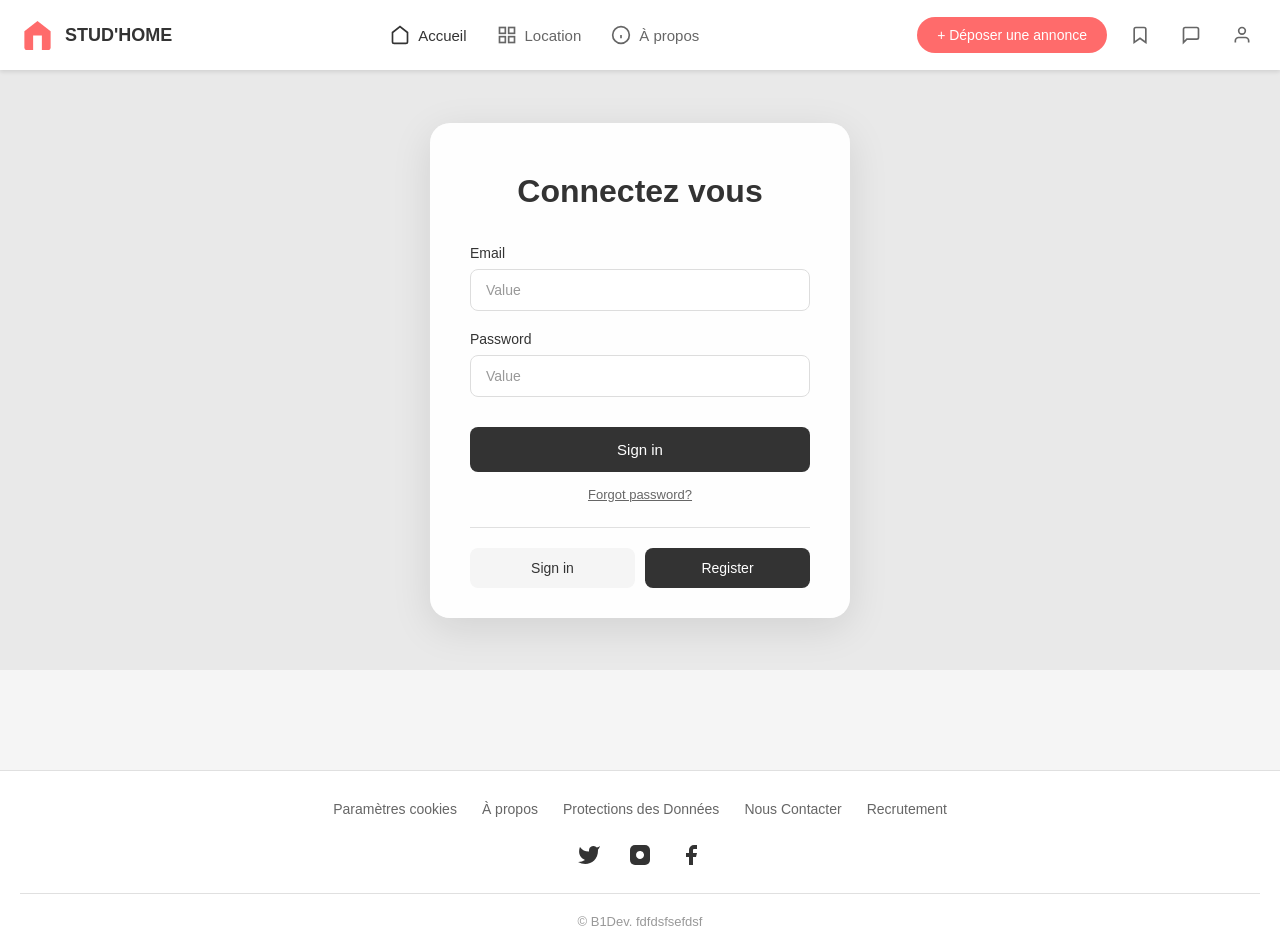
<file: connection.html>
<!DOCTYPE html>
<html lang="fr">
<head>
    <meta charset="UTF-8">
    <meta name="viewport" content="width=device-width, initial-scale=1.0">
    <title>Stud'Home - Connexion</title>
    <link rel="stylesheet" href="connection.css">
</head>
<body>
    <header class="header">
        <div class="container">
            <div class="logo">
                <svg class="logo-icon" viewBox="0 0 24 24" fill="none" xmlns="http://www.w3.org/2000/svg">
                    <path d="M3 9l9-7 9 7v11a2 2 0 0 1-2 2H5a2 2 0 0 1-2-2z" fill="#FF6B6B"/>
                    <polyline points="9 22 9 12 15 12 15 22" fill="#fff"/>
                </svg>
                <span class="logo-text">STUD'HOME</span>
            </div>
            
            <nav class="nav">
                <a href="#" class="nav-link active">
                    <svg width="20" height="20" viewBox="0 0 24 24" fill="none" stroke="currentColor" stroke-width="2">
                        <path d="M3 9l9-7 9 7v11a2 2 0 0 1-2 2H5a2 2 0 0 1-2-2z"/>
                    </svg>
                    Accueil
                </a>
                <a href="#" class="nav-link">
                    <svg width="20" height="20" viewBox="0 0 24 24" fill="none" stroke="currentColor" stroke-width="2">
                        <rect x="3" y="3" width="7" height="7"/>
                        <rect x="14" y="3" width="7" height="7"/>
                        <rect x="14" y="14" width="7" height="7"/>
                        <rect x="3" y="14" width="7" height="7"/>
                    </svg>
                    Location
                </a>
                <a href="#" class="nav-link">
                    <svg width="20" height="20" viewBox="0 0 24 24" fill="none" stroke="currentColor" stroke-width="2">
                        <circle cx="12" cy="12" r="10"/>
                        <path d="M12 16v-4M12 8h.01"/>
                    </svg>
                    À propos
                </a>
            </nav>

            <div class="header-actions">
                <button class="btn-primary">+ Déposer une annonce</button>
                <button class="icon-btn">
                    <svg width="20" height="20" viewBox="0 0 24 24" fill="none" stroke="currentColor" stroke-width="2">
                        <path d="M19 21l-7-5-7 5V5a2 2 0 0 1 2-2h10a2 2 0 0 1 2 2z"/>
                    </svg>
                </button>
                <button class="icon-btn">
                    <svg width="20" height="20" viewBox="0 0 24 24" fill="none" stroke="currentColor" stroke-width="2">
                        <path d="M21 15a2 2 0 0 1-2 2H7l-4 4V5a2 2 0 0 1 2-2h14a2 2 0 0 1 2 2z"/>
                    </svg>
                </button>
                <button class="icon-btn">
                    <svg width="20" height="20" viewBox="0 0 24 24" fill="none" stroke="currentColor" stroke-width="2">
                        <path d="M20 21v-2a4 4 0 0 0-4-4H8a4 4 0 0 0-4 4v2"/>
                        <circle cx="12" cy="7" r="4"/>
                    </svg>
                </button>
            </div>
        </div>
    </header>

    <main class="main">
        <div class="hero-section">
            <div class="hero-image">
                <div class="image-overlay"></div>
            </div>
            
            <div class="login-card">
                <h1 class="login-title">Connectez vous</h1>
                
                <form class="login-form">
                    <div class="form-group">
                        <label for="email">Email</label>
                        <input type="email" id="email" placeholder="Value" class="form-input">
                    </div>
                    
                    <div class="form-group">
                        <label for="password">Password</label>
                        <input type="password" id="password" placeholder="Value" class="form-input">
                    </div>
                    
                    <button type="submit" class="btn-submit">Sign in</button>
                    
                    <a href="#" class="forgot-password">Forgot password?</a>
                </form>
                
                <div class="form-footer">
                    <button class="btn-secondary">Sign in</button>
                    <button class="btn-secondary-dark">Register</button>
                </div>
            </div>
        </div>
    </main>

    <footer class="footer">
        <div class="container">
            <div class="footer-links">
                <a href="#">Paramètres cookies</a>
                <a href="#">À propos</a>
                <a href="#">Protections des Données</a>
                <a href="#">Nous Contacter</a>
                <a href="#">Recrutement</a>
            </div>
            
            <div class="social-links">
                <a href="#" class="social-icon">
                    <svg width="24" height="24" viewBox="0 0 24 24" fill="currentColor">
                        <path d="M23 3a10.9 10.9 0 01-3.14 1.53 4.48 4.48 0 00-7.86 3v1A10.66 10.66 0 013 4s-4 9 5 13a11.64 11.64 0 01-7 2c9 5 20 0 20-11.5a4.5 4.5 0 00-.08-.83A7.72 7.72 0 0023 3z"/>
                    </svg>
                </a>
                <a href="#" class="social-icon">
                    <svg width="24" height="24" viewBox="0 0 24 24" fill="currentColor">
                        <rect x="2" y="2" width="20" height="20" rx="5" ry="5"/>
                        <path d="M16 11.37A4 4 0 1112.63 8 4 4 0 0116 11.37z" fill="#fff"/>
                        <line x1="17.5" y1="6.5" x2="17.51" y2="6.5" stroke="#fff" stroke-width="2"/>
                    </svg>
                </a>
                <a href="#" class="social-icon">
                    <svg width="24" height="24" viewBox="0 0 24 24" fill="currentColor">
                        <path d="M18 2h-3a5 5 0 00-5 5v3H7v4h3v8h4v-8h3l1-4h-4V7a1 1 0 011-1h3z"/>
                    </svg>
                </a>
            </div>
        </div>
        
        <div class="footer-bottom">
            <p>© B1Dev. fdfdsfsefdsf</p>
        </div>
    </footer>
</body>
</html>
</file>
<file: connection.css>
* {
    margin: 0;
    padding: 0;
    box-sizing: border-box;
}

body {
    font-family: -apple-system, BlinkMacSystemFont, 'Segoe UI', Roboto, Oxygen, Ubuntu, Cantarell, sans-serif;
    background-color: #f5f5f5;
    color: #333;
}

/* Header */
.header {
    background-color: #fff;
    box-shadow: 0 2px 4px rgba(0, 0, 0, 0.1);
    position: sticky;
    top: 0;
    z-index: 100;
}

.container {
    max-width: 1400px;
    margin: 0 auto;
    padding: 0 20px;
    display: flex;
    align-items: center;
    justify-content: space-between;
    height: 70px;
}

.logo {
    display: flex;
    align-items: center;
    gap: 10px;
}

.logo-icon {
    width: 35px;
    height: 35px;
}

.logo-text {
    font-size: 18px;
    font-weight: bold;
    color: #333;
}

/* Navigation */
.nav {
    display: flex;
    gap: 30px;
    align-items: center;
}

.nav-link {
    display: flex;
    align-items: center;
    gap: 8px;
    text-decoration: none;
    color: #666;
    font-size: 15px;
    transition: color 0.3s;
}

.nav-link:hover {
    color: #FF6B6B;
}

.nav-link.active {
    color: #333;
    font-weight: 500;
}

/* Header Actions */
.header-actions {
    display: flex;
    align-items: center;
    gap: 15px;
}

.btn-primary {
    background-color: #FF6B6B;
    color: white;
    border: none;
    padding: 10px 20px;
    border-radius: 25px;
    font-size: 14px;
    font-weight: 500;
    cursor: pointer;
    transition: background-color 0.3s;
}

.btn-primary:hover {
    background-color: #ff5252;
}

.icon-btn {
    background: none;
    border: none;
    cursor: pointer;
    color: #666;
    padding: 8px;
    display: flex;
    align-items: center;
    justify-content: center;
    transition: color 0.3s;
}

.icon-btn:hover {
    color: #FF6B6B;
}

/* Main Section */
.main {
    min-height: calc(100vh - 200px);
}

.hero-section {
    position: relative;
    height: 600px;
    display: flex;
    align-items: center;
    justify-content: center;
    padding: 40px 20px;
}

.hero-image {
    position: absolute;
    top: 0;
    left: 0;
    width: 100%;
    height: 100%;
    background-image: url('data:image/svg+xml,<svg xmlns="http://www.w3.org/2000/svg" width="1200" height="600"><rect fill="%23e0e0e0" width="1200" height="600"/></svg>');
    background-size: cover;
    background-position: center;
    z-index: 1;
}

.image-overlay {
    position: absolute;
    top: 0;
    left: 0;
    width: 100%;
    height: 100%;
    background: linear-gradient(to right, rgba(255, 255, 255, 0.3), rgba(255, 255, 255, 0.3));
}

/* Login Card */
.login-card {
    position: relative;
    z-index: 2;
    background: rgba(255, 255, 255, 0.95);
    backdrop-filter: blur(10px);
    padding: 50px 40px 30px;
    border-radius: 20px;
    box-shadow: 0 10px 40px rgba(0, 0, 0, 0.1);
    width: 100%;
    max-width: 420px;
}

.login-title {
    font-size: 32px;
    font-weight: 600;
    text-align: center;
    margin-bottom: 35px;
    color: #333;
}

/* Form */
.login-form {
    margin-bottom: 25px;
}

.form-group {
    margin-bottom: 20px;
}

.form-group label {
    display: block;
    font-size: 14px;
    font-weight: 500;
    color: #333;
    margin-bottom: 8px;
}

.form-input {
    width: 100%;
    padding: 12px 15px;
    border: 1px solid #ddd;
    border-radius: 8px;
    font-size: 14px;
    color: #333;
    transition: border-color 0.3s;
}

.form-input:focus {
    outline: none;
    border-color: #FF6B6B;
}

.form-input::placeholder {
    color: #999;
}

.btn-submit {
    width: 100%;
    padding: 14px;
    background-color: #333;
    color: white;
    border: none;
    border-radius: 8px;
    font-size: 15px;
    font-weight: 500;
    cursor: pointer;
    transition: background-color 0.3s;
    margin-top: 10px;
}

.btn-submit:hover {
    background-color: #222;
}

.forgot-password {
    display: block;
    text-align: center;
    color: #666;
    font-size: 13px;
    text-decoration: underline;
    margin-top: 15px;
    transition: color 0.3s;
}

.forgot-password:hover {
    color: #FF6B6B;
}

/* Form Footer */
.form-footer {
    display: flex;
    gap: 10px;
    padding-top: 20px;
    border-top: 1px solid #e0e0e0;
}

.btn-secondary {
    flex: 1;
    padding: 12px;
    background-color: #f5f5f5;
    color: #333;
    border: none;
    border-radius: 8px;
    font-size: 14px;
    font-weight: 500;
    cursor: pointer;
    transition: background-color 0.3s;
}

.btn-secondary:hover {
    background-color: #e0e0e0;
}

.btn-secondary-dark {
    flex: 1;
    padding: 12px;
    background-color: #333;
    color: white;
    border: none;
    border-radius: 8px;
    font-size: 14px;
    font-weight: 500;
    cursor: pointer;
    transition: background-color 0.3s;
}

.btn-secondary-dark:hover {
    background-color: #222;
}

/* Footer */
.footer {
    background-color: #fff;
    padding: 30px 20px 20px;
    border-top: 1px solid #e0e0e0;
}

.footer .container {
    height: auto;
    flex-direction: column;
    gap: 20px;
}

.footer-links {
    display: flex;
    gap: 25px;
    flex-wrap: wrap;
    justify-content: center;
}

.footer-links a {
    color: #666;
    text-decoration: none;
    font-size: 14px;
    transition: color 0.3s;
}

.footer-links a:hover {
    color: #FF6B6B;
}

.social-links {
    display: flex;
    gap: 15px;
}

.social-icon {
    width: 36px;
    height: 36px;
    display: flex;
    align-items: center;
    justify-content: center;
    color: #333;
    transition: color 0.3s;
}

.social-icon:hover {
    color: #FF6B6B;
}

.footer-bottom {
    text-align: center;
    padding-top: 20px;
    margin-top: 20px;
    border-top: 1px solid #e0e0e0;
}

.footer-bottom p {
    color: #999;
    font-size: 13px;
}

/* Responsive */
@media (max-width: 768px) {
    .nav {
        display: none;
    }
    
    .header-actions {
        gap: 10px;
    }
    
    .btn-primary {
        padding: 8px 15px;
        font-size: 12px;
    }
    
    .login-card {
        padding: 30px 25px 20px;
        max-width: 90%;
    }
    
    .login-title {
        font-size: 26px;
    }
    
    .footer-links {
        flex-direction: column;
        align-items: center;
        gap: 15px;
    }
}
</file>
